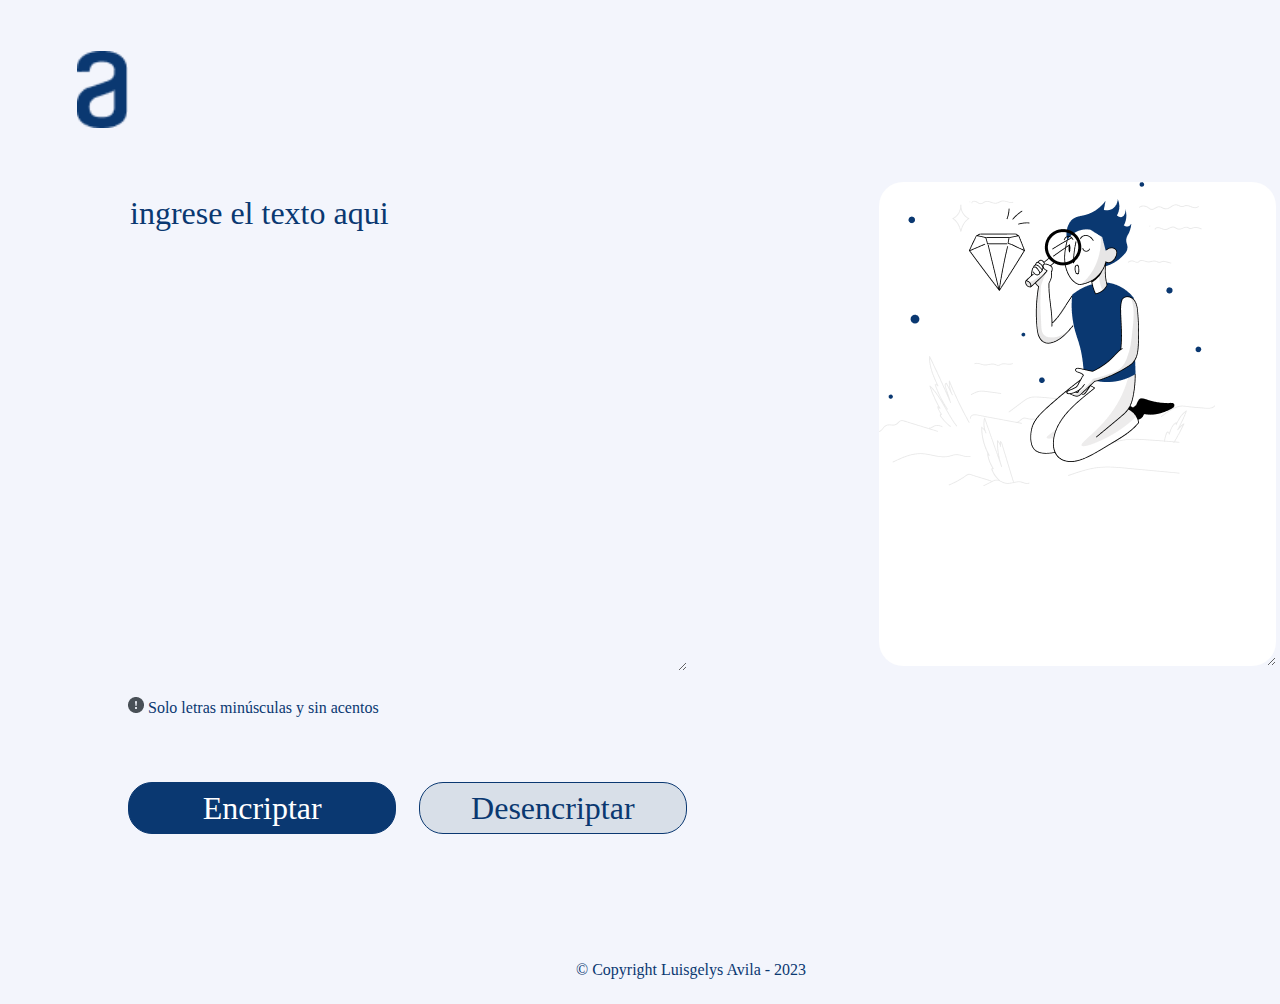
<file: index.html>
<!DOCTYPE html>
<html lang="en">

<head>
    <meta charset="UTF-8">
    <meta http-equiv="X-UA-Compatible" content="IE=edge">
    <meta name="viewport" content="width=device-width, initial-scale=1.0">
    <link rel="stylesheet" href="reset.css">
    <link rel="stylesheet" href="style.css">
    <link rel="preconnect" href="https://fonts.googleapis.com">
    <link rel="preconnect" href="https://fonts.gstatic.com" crossorigin>
    <link href="https://fonts.googleapis.com/css2?family=Montserrat:wght@300&display=swap" rel="stylesheet">
    <title>Encriptador</title>

</head>

<body>

    <header>
        <div class="caja-logo">
            <h1><img src="imagenes/Vector.png" alt="Logo Alura" class="logo"></h1>
        </div>
    </header>

    <main>
        <section class="texto">
            <textarea class="textArea" cols="30" rows="10" placeholder="Ingrese el texto aqui"></textarea>

            <div class="minusculas">
                <h6><img src="imagenes/Vector1.png" alt=""> Solo letras minúsculas y sin acentos</h6>
            </div>

            <div class="caja-botones">
                <button class="btn-encriptar" onclick="btnEncriptar()">Encriptar</button>
                <button class="btn-desencriptar" onclick="btnDesencriptar()">Desencriptar</button>
            </div>
        </section>

        <section class="caja-muñeco">
            <textarea class="mensaje" cols="20" rows="10"></textarea>
            <div>
                <button class="copiar" onclick="copiar()">Copiar</button>
            </div>
        </section>
    </main>

    <footer>
        <p class="copyright">&copy Copyright Luisgelys Avila - 2023</p>
    </footer>
    <script src="script.js"></script>
</body>

</html>
</file>
<file: style.css>
* {
    background: #F3F5FC;
    font-family: 'Inter';
    font-weight: 400;
    font-size: 32px;
    line-height: 150%;
    color: #0A3871;
}

.logo {
    padding-top: 4%;
    margin-left: 6%;
    width: 4%;
}

main {
    display: flex;
    margin-bottom: 10%;
    margin-left: 10%;

}

.textArea {
    border: none;
    color: #0A3871;
    margin-top: 10%;
    text-transform: lowercase;
}

::placeholder { color: #0A3871;}
.textArea:focus {
    outline: none;
}


.minusculas {
    color: #495057;
    font-size: 50%;
 
}

.caja-botones {
    display: flex;
    margin-top: 9%;
}

.btn-encriptar {
    background-color: #0A3871;
    border: 1px solid #0A3871;
    border-radius: 24px;
    color: white;
    cursor: pointer;
    width: 100%;
    height: 8%;
}

.btn-desencriptar {
    background-color: #D8DFE8;
    border: 1px solid #0A3871;
    border-radius: 24px;
    color: #0A3871;
    cursor: pointer;
    width: 100%;
    height: 8%;
    margin-left: 4%;
}

.mensaje {
    background: #FFFFFF;
    background-image: url("imagenes/Muñeco.png");
    background-repeat: no-repeat;
    border: none;
    border-radius: 24px;
    color: #0A3871;
    margin-left: 15%;
    margin-top: 4%;
    padding-left: 20px;
    position: absolute;
}

.mensaje:focus{
    outline: none;
}

.copiar {
    background-color: #0A3871;
    border: 1px solid #0A3871;
    border-radius: 24px;
    color: white;
    cursor: pointer;
    width: 20%;
    height: 8%;
    position: absolute;
    margin-left: 20%;
    margin-top: 45%;
}

.copyright {
    position: relative;
    margin-left: 45%;
    margin-bottom: 2%;
}
</file>
